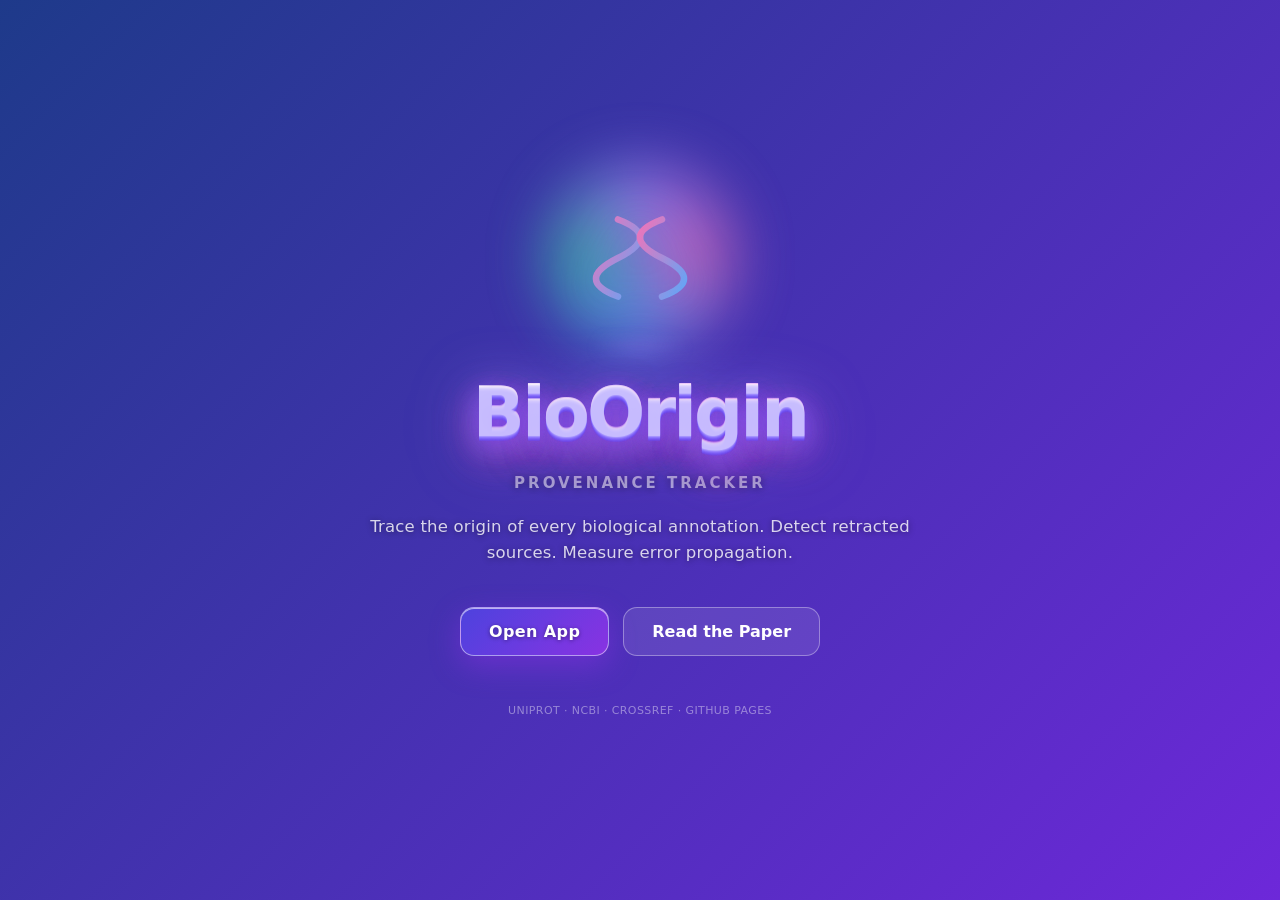
<file: index.html>
<!DOCTYPE html>
<html lang="en">
<head>
<meta charset="UTF-8"/>
<meta name="viewport" content="width=device-width, initial-scale=1.0, viewport-fit=cover"/>
<title>BioOrigin — Biological Annotation Lineage</title>
<link rel="icon" href="assets/img/favicon.svg"/>
<link rel="stylesheet" href="assets/css/design-system.css?v=48"/>
<style>
  body {
    display: flex;
    flex-direction: column;
    align-items: center;
    justify-content: center;
    min-height: 100vh;
    padding: 60px 20px;
    text-align: center;
    overflow-x: hidden;
  }

  /* ===== Logo (rotating DNA helix) ===== */
  .logo-wrap {
    position: relative;
    width: 150px; height: 150px;
    perspective: 1000px;
    display: flex; align-items: center; justify-content: center;
    margin-bottom: 42px;
  }
  .logo-glow {
    position: absolute;
    inset: -12%;
    border-radius: 50%;
    background: conic-gradient(from 0deg,
      #a78bfa, #f472b6, #60a5fa, #34d399, #a78bfa);
    filter: blur(30px);
    opacity: 0.7;
    animation: glowSpin 8s linear infinite, glowPulse 3.5s ease-in-out infinite;
    z-index: 0;
  }
  @keyframes glowSpin { to { transform: rotate(360deg); } }
  @keyframes glowPulse {
    0%, 100% { opacity: 0.55; transform: scale(1)    rotate(0deg); }
    50%      { opacity: 0.90; transform: scale(1.10) rotate(180deg); }
  }
  .logo-3d {
    position: relative;
    width: 110px; height: 110px;
    transform-style: preserve-3d;
    animation: spinY 8s linear infinite;
    z-index: 1;
    filter: drop-shadow(0 6px 24px rgba(139,92,246,0.55));
  }
  @keyframes spinY {
    0%   { transform: rotateY(0deg); }
    100% { transform: rotateY(360deg); }
  }
  .logo-3d svg { width: 100%; height: 100%; display: block; }
  .logo-wrap::after {
    content: "";
    position: absolute;
    bottom: -20px; left: 50%;
    transform: translateX(-50%);
    width: 62%; height: 12px;
    border-radius: 50%;
    background: radial-gradient(ellipse,
      rgba(167,139,250,0.60), transparent 70%);
    filter: blur(9px);
    animation: shadowPulse 8s ease-in-out infinite;
  }
  @keyframes shadowPulse {
    0%, 100% { opacity: 0.70; transform: translateX(-50%) scaleX(1); }
    50%      { opacity: 0.35; transform: translateX(-50%) scaleX(0.72); }
  }

  /* ===== BioOrigin — flashy glassy 3D letters ===== */
  .brand-title {
    position: relative;
    font-size: 68px;
    font-weight: 900;
    letter-spacing: -2.5px;
    line-height: 1.1;
    margin-bottom: 24px;
    font-family: 'Segoe UI', 'SF Pro Display', system-ui, sans-serif;
    /* Base gradient — animated rainbow sheen */
    background: linear-gradient(
      95deg,
      #ffffff 0%,
      #e9d5ff 12%,
      #f0abfc 24%,
      #a5b4fc 38%,
      #67e8f9 52%,
      #86efac 66%,
      #fde68a 80%,
      #ffffff 100%
    );
    background-size: 350% 100%;
    -webkit-background-clip: text;
    background-clip: text;
    color: transparent;
    -webkit-text-fill-color: transparent;
    animation: gradientSlide 6s linear infinite;
    /* 3D depth via layered text shadows */
    text-shadow:
      0 1px 0 rgba(255,255,255,0.35),
      0 2px 0 rgba(190,180,255,0.45),
      0 3px 0 rgba(160,140,255,0.4),
      0 4px 0 rgba(140,120,255,0.35),
      0 5px 0 rgba(120,100,255,0.3),
      0 6px 0 rgba(100,80,255,0.25),
      0 10px 24px rgba(120,80,255,0.55),
      0 18px 46px rgba(236,72,153,0.35);
    filter: drop-shadow(0 0 24px rgba(167,139,250,0.55));
  }
  @keyframes gradientSlide {
    0%   { background-position: 0% 50%; }
    100% { background-position: 350% 50%; }
  }
  /* glass overlay on the letters for shine */
  .brand-title::after {
    content: "BioOrigin";
    position: absolute;
    inset: 0;
    background: linear-gradient(
      180deg,
      rgba(255,255,255,0.55) 0%,
      rgba(255,255,255,0) 45%,
      rgba(255,255,255,0) 55%,
      rgba(255,255,255,0.25) 100%
    );
    -webkit-background-clip: text;
    background-clip: text;
    -webkit-text-fill-color: transparent;
    color: transparent;
    pointer-events: none;
    animation: glassSheen 4s ease-in-out infinite;
  }
  @keyframes glassSheen {
    0%, 100% { opacity: 0.55; }
    50%      { opacity: 0.95; }
  }

  .brand-subtitle {
    font-size: 15px;
    letter-spacing: 3px;
    text-transform: uppercase;
    color: rgba(255,255,255,0.55);
    font-weight: 600;
    margin-bottom: 22px;
    text-shadow: 0 1px 8px rgba(0,0,0,0.45);
  }

  .brand-tagline {
    font-size: 16.5px;
    color: rgba(255,255,255,0.80);
    font-weight: 400;
    letter-spacing: 0.2px;
    max-width: 580px;
    line-height: 1.6;
    margin-bottom: 40px;
    text-shadow: 0 1px 6px rgba(0,0,0,0.45);
  }

  .brand-actions {
    display: flex;
    gap: 14px;
    flex-wrap: wrap;
    justify-content: center;
  }
  .brand-actions .btn-alt {
    display: inline-block;
    padding: 14px 28px;
    background: rgba(255,255,255,0.10);
    border: 1px solid rgba(255,255,255,0.35);
    border-radius: 14px;
    color: #fff;
    font-size: 16px;
    font-weight: 700;
    cursor: pointer;
    text-decoration: none;
    transition: all 0.15s ease;
    font-family: inherit;
    min-height: 48px;
    touch-action: manipulation;
  }
  .brand-actions .btn-alt:hover,
  .brand-actions .btn-alt:active {
    background: rgba(255,255,255,0.18);
    transform: translateY(-2px);
  }

  .brand-credit {
    margin-top: 48px;
    font-size: 11px;
    color: rgba(255,255,255,0.42);
    letter-spacing: 0.4px;
    text-transform: uppercase;
  }

  @media (max-width: 600px) {
    body { padding: 44px 18px; }
    .brand-title { font-size: 44px; letter-spacing: -1.5px; }
    .brand-tagline { font-size: 15px; }
    .brand-subtitle { font-size: 12px; letter-spacing: 2px; }
    .logo-wrap { width: 120px; height: 120px; margin-bottom: 34px; }
    .logo-3d { width: 86px; height: 86px; }
  }

  @media (prefers-reduced-motion: reduce) {
    .logo-3d, .logo-glow, .logo-wrap::after,
    .brand-title, .brand-title::after { animation: none; }
  }
</style>
</head>
<body>

<div class="logo-wrap">
  <div class="logo-glow"></div>
  <div class="logo-3d">
    <svg viewBox="0 0 100 100" xmlns="http://www.w3.org/2000/svg">
      <defs>
        <linearGradient id="helixGrad" x1="0" y1="0" x2="1" y2="1">
          <stop offset="0%" stop-color="#a78bfa">
            <animate attributeName="stop-color"
                     values="#a78bfa;#f472b6;#60a5fa;#34d399;#a78bfa"
                     dur="6s" repeatCount="indefinite"/>
          </stop>
          <stop offset="100%" stop-color="#ec4899">
            <animate attributeName="stop-color"
                     values="#ec4899;#60a5fa;#34d399;#a78bfa;#ec4899"
                     dur="6s" repeatCount="indefinite"/>
          </stop>
        </linearGradient>
      </defs>
      <path d="M 30 15 Q 70 30 30 50 Q -10 70 30 85"
            stroke="url(#helixGrad)" stroke-width="6"
            fill="none" stroke-linecap="round"/>
      <path d="M 70 15 Q 30 30 70 50 Q 110 70 70 85"
            stroke="url(#helixGrad)" stroke-width="6"
            fill="none" stroke-linecap="round"/>
      <line x1="30" y1="30" x2="70" y2="30"
            stroke="url(#helixGrad)" stroke-width="2.5" opacity="0.75"/>
      <line x1="30" y1="50" x2="70" y2="50"
            stroke="url(#helixGrad)" stroke-width="2.5" opacity="0.75"/>
      <line x1="30" y1="70" x2="70" y2="70"
            stroke="url(#helixGrad)" stroke-width="2.5" opacity="0.75"/>
    </svg>
  </div>
</div>

<h1 class="brand-title">BioOrigin</h1>
<div class="brand-subtitle">Provenance Tracker</div>
<p class="brand-tagline">
  Trace the origin of every biological annotation.
  Detect retracted sources. Measure error propagation.
</p>

<div class="brand-actions">
  <a class="btn" href="app.html">Open App</a>
  <a class="btn-alt" href="about.html">Read the Paper</a>
</div>

<div class="brand-credit">UniProt · NCBI · Crossref · GitHub Pages</div>

<script src="assets/js/bubbles.js?v=48"></script>

</body>
</html>
</file>
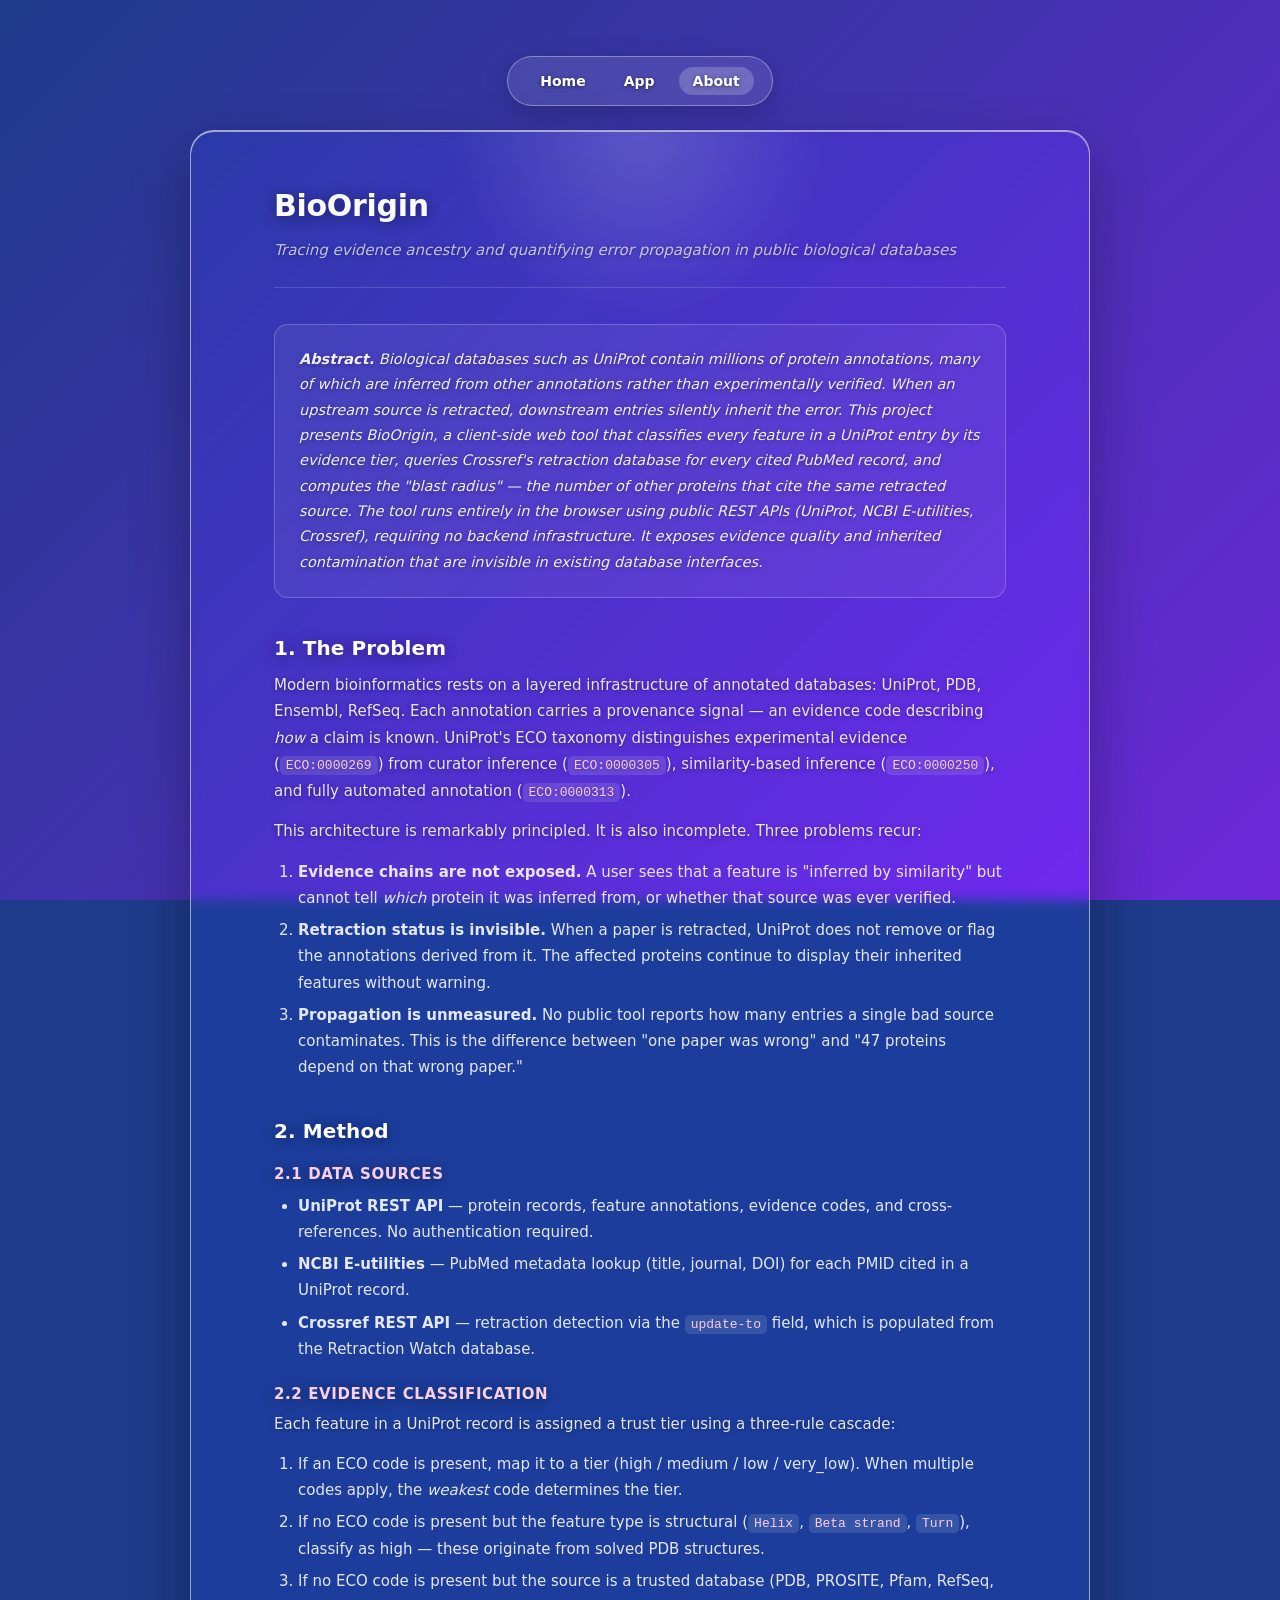
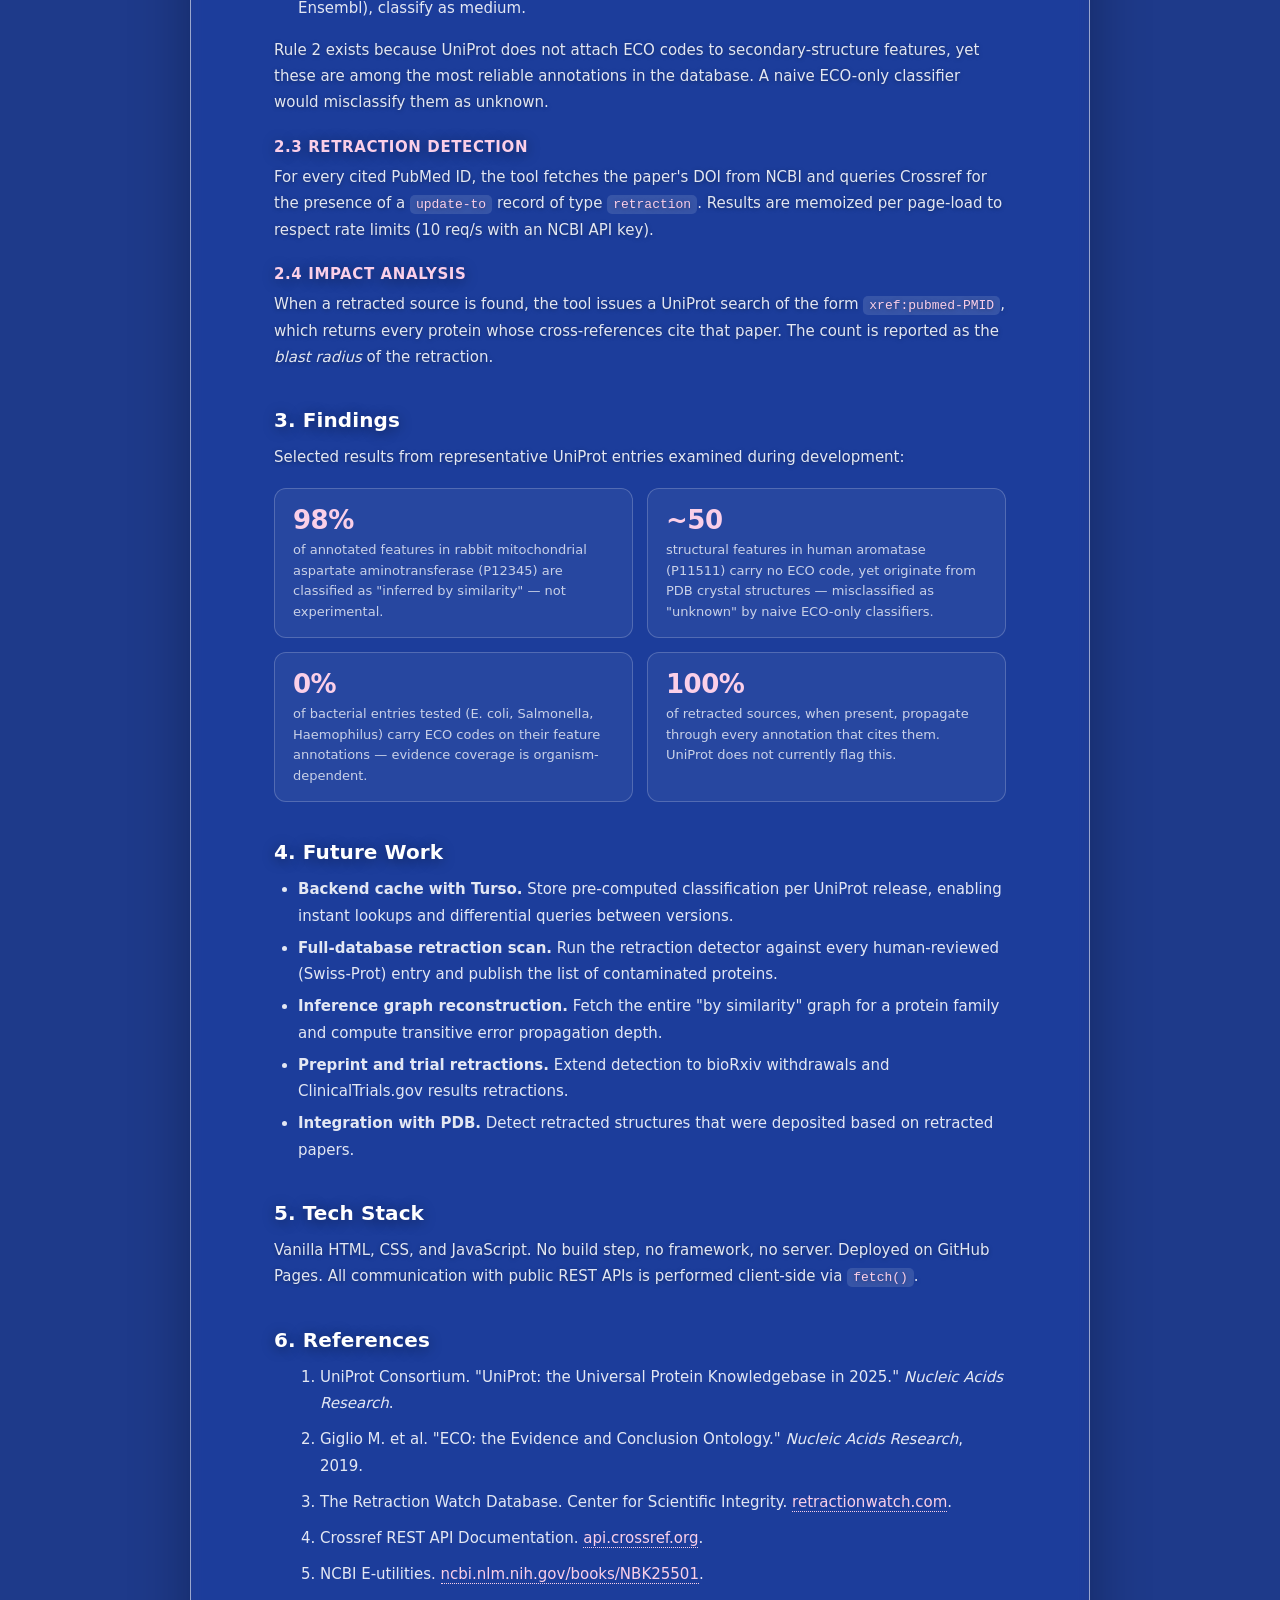
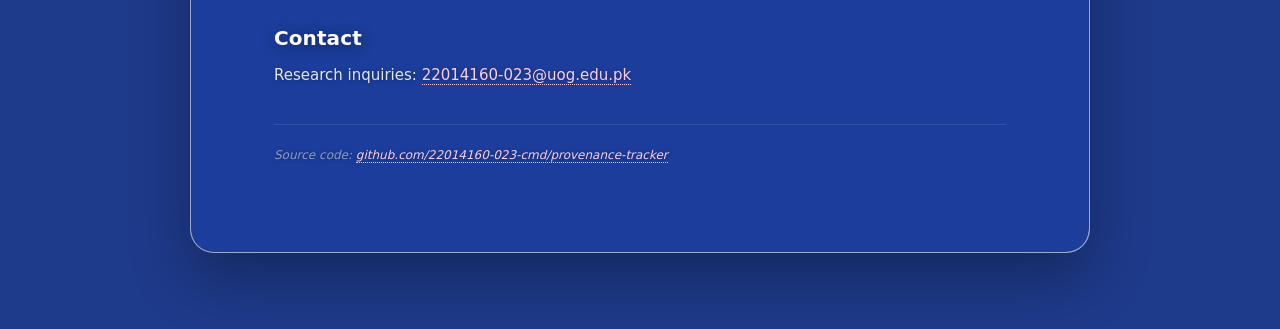
<file: about.html>
<!DOCTYPE html>
<html lang="en"><head>
<meta charset="UTF-8"/>
<meta name="viewport" content="width=device-width, initial-scale=1.0"/>
<title>About — BioOrigin</title>
<link rel="icon" href="assets/img/favicon.svg"/>
<link rel="stylesheet" href="assets/css/design-system.css?v=48"/>
<link rel="stylesheet" href="assets/css/pages.css?v=48"/>
<style>
  .paper{max-width:820px;margin:0 auto;padding:56px 44px 72px;}
  @media (max-width:640px){.paper{padding:32px 22px 48px;}}
  .paper h1{font-size:30px;line-height:1.25;margin-bottom:12px;letter-spacing:-0.3px;}
  .paper .subtitle{font-size:15px;color:rgba(255,255,255,0.7);
    font-style:italic;margin-bottom:36px;padding-bottom:24px;
    border-bottom:1px solid rgba(255,255,255,0.15);}
  .paper h2{font-size:20px;margin-top:38px;margin-bottom:12px;
    color:#fff;letter-spacing:0.1px;}
  .paper h3{font-size:15px;margin-top:22px;margin-bottom:8px;
    color:#fbcfe8;text-transform:uppercase;letter-spacing:0.6px;}
  .paper p{font-size:15px;line-height:1.75;color:rgba(255,255,255,0.88);
    margin-bottom:14px;text-shadow:0 1px 4px rgba(0,0,0,0.35);}
  .paper ul,.paper ol{font-size:15px;line-height:1.75;
    color:rgba(255,255,255,0.88);margin:10px 0 16px 24px;}
  .paper li{margin-bottom:6px;}
  .paper a{color:#fbcfe8;text-decoration:none;border-bottom:1px dotted;}
  .paper a:hover{border-bottom-style:solid;}
  .paper code{font-family:ui-monospace,SFMono-Regular,Menlo,monospace;
    font-size:13px;padding:2px 6px;border-radius:5px;
    background:rgba(255,255,255,0.12);color:#fbcfe8;}
  .abstract{background:rgba(255,255,255,0.06);
    border:1px solid rgba(255,255,255,0.22);border-radius:14px;
    padding:22px 24px;margin-bottom:28px;}
  .abstract p{font-size:14.5px;font-style:italic;margin:0;
    color:rgba(255,255,255,0.92);}
  .findings{display:grid;gap:14px;margin:18px 0 24px;}
  @media (min-width:640px){.findings{grid-template-columns:1fr 1fr;}}
  .finding{padding:16px 18px;border-radius:12px;
    background:rgba(255,255,255,0.05);
    border:1px solid rgba(255,255,255,0.2);}
  .finding .num{font-size:26px;font-weight:800;color:#fbcfe8;
    display:block;margin-bottom:4px;letter-spacing:-0.5px;}
  .finding .label{font-size:13px;color:rgba(255,255,255,0.75);
    line-height:1.5;}
  .refs{font-size:13px;line-height:1.65;
    color:rgba(255,255,255,0.72);padding-left:22px;}
  .refs li{margin-bottom:10px;}
  .status-pill{display:inline-block;padding:4px 12px;border-radius:999px;
    font-size:11px;font-weight:700;letter-spacing:0.4px;
    background:rgba(34,197,94,0.25);color:#86efac;
    border:1px solid #22c55e;margin-left:10px;vertical-align:middle;
    text-transform:uppercase;}
</style>
</head><body>

<nav class="nav">
  <a href="index.html">Home</a>
  <a href="app.html">App</a>
  <a href="about.html" class="active">About</a>
</nav>

<main class="glass-card">
  <article class="paper">

    <h1>BioOrigin
    </h1>
    <p class="subtitle">Tracing evidence ancestry and quantifying
       error propagation in public biological databases</p>

    <div class="abstract">
      <p><strong>Abstract.</strong> Biological databases such as UniProt
      contain millions of protein annotations, many of which are inferred
      from other annotations rather than experimentally verified. When an
      upstream source is retracted, downstream entries silently inherit the
      error. This project presents BioOrigin, a client-side web tool
      that classifies every feature in a UniProt entry by its evidence tier,
      queries Crossref's retraction database for every cited PubMed record,
      and computes the "blast radius" — the number of other proteins that
      cite the same retracted source. The tool runs entirely in the browser
      using public REST APIs (UniProt, NCBI E-utilities, Crossref), requiring
      no backend infrastructure. It exposes evidence quality and inherited
      contamination that are invisible in existing database interfaces.</p>
    </div>

    <h2>1. The Problem</h2>
    <p>Modern bioinformatics rests on a layered infrastructure of annotated
    databases: UniProt, PDB, Ensembl, RefSeq. Each annotation carries a
    provenance signal — an evidence code describing <em>how</em> a claim is
    known. UniProt's ECO taxonomy distinguishes experimental evidence
    (<code>ECO:0000269</code>) from curator inference
    (<code>ECO:0000305</code>), similarity-based inference
    (<code>ECO:0000250</code>), and fully automated annotation
    (<code>ECO:0000313</code>).</p>

    <p>This architecture is remarkably principled. It is also incomplete.
    Three problems recur:</p>

    <ol>
      <li><strong>Evidence chains are not exposed.</strong> A user sees that
      a feature is "inferred by similarity" but cannot tell <em>which</em>
      protein it was inferred from, or whether that source was ever verified.</li>

      <li><strong>Retraction status is invisible.</strong> When a paper is
      retracted, UniProt does not remove or flag the annotations derived from
      it. The affected proteins continue to display their inherited features
      without warning.</li>

      <li><strong>Propagation is unmeasured.</strong> No public tool reports
      how many entries a single bad source contaminates. This is the
      difference between "one paper was wrong" and "47 proteins depend on
      that wrong paper."</li>
    </ol>

    <h2>2. Method</h2>

    <h3>2.1 Data sources</h3>
    <ul>
      <li><strong>UniProt REST API</strong> — protein records, feature
      annotations, evidence codes, and cross-references. No authentication
      required.</li>
      <li><strong>NCBI E-utilities</strong> — PubMed metadata lookup (title,
      journal, DOI) for each PMID cited in a UniProt record.</li>
      <li><strong>Crossref REST API</strong> — retraction detection via the
      <code>update-to</code> field, which is populated from the Retraction
      Watch database.</li>
    </ul>

    <h3>2.2 Evidence classification</h3>
    <p>Each feature in a UniProt record is assigned a trust tier using a
    three-rule cascade:</p>
    <ol>
      <li>If an ECO code is present, map it to a tier (high / medium / low /
      very_low). When multiple codes apply, the <em>weakest</em> code
      determines the tier.</li>
      <li>If no ECO code is present but the feature type is structural
      (<code>Helix</code>, <code>Beta strand</code>, <code>Turn</code>),
      classify as high — these originate from solved PDB structures.</li>
      <li>If no ECO code is present but the source is a trusted database
      (PDB, PROSITE, Pfam, RefSeq, Ensembl), classify as medium.</li>
    </ol>
    <p>Rule 2 exists because UniProt does not attach ECO codes to
    secondary-structure features, yet these are among the most reliable
    annotations in the database. A naive ECO-only classifier would
    misclassify them as unknown.</p>

    <h3>2.3 Retraction detection</h3>
    <p>For every cited PubMed ID, the tool fetches the paper's DOI from
    NCBI and queries Crossref for the presence of a
    <code>update-to</code> record of type <code>retraction</code>. Results
    are memoized per page-load to respect rate limits (10 req/s with an
    NCBI API key).</p>

    <h3>2.4 Impact analysis</h3>
    <p>When a retracted source is found, the tool issues a UniProt search
    of the form <code>xref:pubmed-PMID</code>, which returns every protein
    whose cross-references cite that paper. The count is reported as the
    <em>blast radius</em> of the retraction.</p>

    <h2>3. Findings</h2>
    <p>Selected results from representative UniProt entries examined
    during development:</p>

    <div class="findings">
      <div class="finding">
        <span class="num">98%</span>
        <span class="label">of annotated features in rabbit mitochondrial
        aspartate aminotransferase (P12345) are classified as "inferred by
        similarity" — not experimental.</span>
      </div>
      <div class="finding">
        <span class="num">~50</span>
        <span class="label">structural features in human aromatase (P11511)
        carry no ECO code, yet originate from PDB crystal structures —
        misclassified as "unknown" by naive ECO-only classifiers.</span>
      </div>
      <div class="finding">
        <span class="num">0%</span>
        <span class="label">of bacterial entries tested (E. coli,
        Salmonella, Haemophilus) carry ECO codes on their feature
        annotations — evidence coverage is organism-dependent.</span>
      </div>
      <div class="finding">
        <span class="num">100%</span>
        <span class="label">of retracted sources, when present, propagate
        through every annotation that cites them. UniProt does not
        currently flag this.</span>
      </div>
    </div>

    <h2>4. Future Work</h2>
    <ul>
      <li><strong>Backend cache with Turso.</strong> Store pre-computed
      classification per UniProt release, enabling instant lookups and
      differential queries between versions.</li>
      <li><strong>Full-database retraction scan.</strong> Run the retraction
      detector against every human-reviewed (Swiss-Prot) entry and publish
      the list of contaminated proteins.</li>
      <li><strong>Inference graph reconstruction.</strong> Fetch the entire
      "by similarity" graph for a protein family and compute transitive
      error propagation depth.</li>
      <li><strong>Preprint and trial retractions.</strong> Extend detection
      to bioRxiv withdrawals and ClinicalTrials.gov results retractions.</li>
      <li><strong>Integration with PDB.</strong> Detect retracted structures
      that were deposited based on retracted papers.</li>
    </ul>

    <h2>5. Tech Stack</h2>
    <p>Vanilla HTML, CSS, and JavaScript. No build step, no framework, no
    server. Deployed on GitHub Pages. All communication with public REST
    APIs is performed client-side via <code>fetch()</code>.</p>

    <h2>6. References</h2>
    <ol class="refs">
      <li>UniProt Consortium. "UniProt: the Universal Protein
      Knowledgebase in 2025." <em>Nucleic Acids Research</em>.</li>
      <li>Giglio M. et al. "ECO: the Evidence and Conclusion Ontology."
      <em>Nucleic Acids Research</em>, 2019.</li>
      <li>The Retraction Watch Database. Center for Scientific Integrity.
      <a href="https://retractionwatch.com" target="_blank">retractionwatch.com</a>.</li>
      <li>Crossref REST API Documentation.
      <a href="https://api.crossref.org" target="_blank">api.crossref.org</a>.</li>
      <li>NCBI E-utilities.
      <a href="https://www.ncbi.nlm.nih.gov/books/NBK25501/" target="_blank">ncbi.nlm.nih.gov/books/NBK25501</a>.</li>
    </ol>

    <h2>Contact</h2>
    <p>Research inquiries:
      <a href="mailto:22014160-023@uog.edu.pk">22014160-023@uog.edu.pk</a>
    </p>

    <p style="font-size:12px;margin-top:36px;color:rgba(255,255,255,0.5);
      font-style:italic;padding-top:20px;
      border-top:1px solid rgba(255,255,255,0.1);">
      Source code: <a href="https://github.com/22014160-023-cmd/provenance-tracker"
      target="_blank">github.com/22014160-023-cmd/provenance-tracker</a>
    </p>

  </article>
</main>

<script src="assets/js/bubbles.js?v=48"></script>
<script src="assets/js/ui.js?v=48"></script>
</body></html>
</file>
<file: assets/css/design-system.css>
:root{
  --glass-bg:rgba(255,255,255,0.02);
  --glass-bg-hover:rgba(255,255,255,0.06);
  --glass-border:rgba(255,255,255,0.55);
  --glass-border-hover:rgba(255,255,255,0.85);
  --glass-blur:6px;
  --text:#f8fafc;--text-dim:rgba(255,255,255,0.75);
  --text-glow:0 1px 6px rgba(0,0,0,0.55);
  --shadow-card:0 25px 60px rgba(0,0,0,0.30);
  --shadow-field:0 4px 16px rgba(0,0,0,0.12);
}
*{box-sizing:border-box;margin:0;padding:0}
html{background:#1e3a8a}
html,body{min-height:100%;overflow-x:hidden}

/* Fixed gradient background — bottom-most layer */
body::before{
  content:"";
  position:fixed;
  inset:0;
  z-index:-2;
  background:linear-gradient(135deg,#1e3a8a 0%,#6d28d9 50%,#db2777 100%);
  background-size:200% 200%;
  animation:gradientShift 18s ease infinite;
  will-change:background-position;
  transform:translateZ(0);
  backface-visibility:hidden;
}

body{
  font-family:'Segoe UI',system-ui,-apple-system,sans-serif;
  min-height:100vh;
  color:var(--text);
  position:relative;
  background:transparent;   /* ← key: let body::before show through */
}
@keyframes gradientShift{
  0%{background-position:0% 50%}
  50%{background-position:100% 50%}
  100%{background-position:0% 50%}
}

/* ---------- Bubbles — sit above gradient, below card ---------- */
#bubbleLayer{
  position:fixed;inset:0;
  z-index:-1;               /* ← was 0; now -1 so it's above gradient */
  pointer-events:none;overflow:hidden;
  transform:translateZ(0);
  contain:strict;
}
.bubble{
  position:absolute;bottom:-140px;border-radius:50%;
  background:radial-gradient(circle at 32% 28%,
    rgba(255,255,255,1) 0%,
    rgba(255,255,255,0.85) 8%,
    rgba(255,255,255,0.28) 26%,
    rgba(255,255,255,0.06) 52%,
    rgba(255,255,255,0.02) 74%,
    rgba(255,255,255,0.40) 100%);
  border:1.5px solid rgba(255,255,255,0.85);
  box-shadow:
    0 0 18px rgba(255,255,255,0.65),
    inset -6px -6px 12px rgba(255,255,255,0.45),
    inset 6px 6px 12px rgba(255,255,255,0.28);
  animation:rise linear forwards;
  transform:translate3d(0,0,0);
  will-change:transform,opacity;
  backface-visibility:hidden;
}
.bubble::before{
  content:"";position:absolute;inset:0;border-radius:50%;
  background:radial-gradient(circle at 68% 74%,
    var(--tint,rgba(255,255,255,0.35)) 0%,
    rgba(255,255,255,0) 55%);
  opacity:0.7;
}
.bubble::after{
  content:"";position:absolute;top:16%;left:20%;
  width:22%;height:22%;border-radius:50%;
  background:radial-gradient(circle,
    rgba(255,255,255,1),rgba(255,255,255,0) 72%);
}
@keyframes rise{
  0%{transform:translate3d(0,0,0) scale(0.9);opacity:0}
  12%{opacity:1}
  88%{opacity:1}
  100%{transform:translate3d(var(--drift-x,0px),-115vh,0) scale(1.05);opacity:0}
}
.bubble.pop{animation:pop 0.4s ease-out forwards}
@keyframes pop{
  0%{transform:scale(1);opacity:1}
  50%{transform:scale(1.4);opacity:0.7}
  100%{transform:scale(0);opacity:0}
}

/* ---------- Glass card ---------- */
.glass-card{
  position:relative;z-index:10;max-width:900px;width:100%;margin:0 auto;
  border-radius:24px;overflow:hidden;background:var(--glass-bg);
  backdrop-filter:blur(var(--glass-blur)) saturate(120%);
  -webkit-backdrop-filter:blur(var(--glass-blur)) saturate(120%);
  border:1px solid var(--glass-border);
  box-shadow:var(--shadow-card),inset 0 1px 0 rgba(255,255,255,0.55);
  animation:cardIn 0.7s ease-out;
}
@keyframes cardIn{
  from{transform:translateY(30px);opacity:0}
  to{transform:translateY(0);opacity:1}
}
.glass-card::before{
  content:"";position:absolute;inset:-1px;border-radius:24px;padding:1px;
  background:linear-gradient(120deg,
    rgba(255,255,255,0.95),rgba(255,255,255,0.08) 30%,
    rgba(255,255,255,0.08) 70%,rgba(255,255,255,0.85));
  -webkit-mask:linear-gradient(#000 0 0) content-box,linear-gradient(#000 0 0);
  -webkit-mask-composite:xor;mask-composite:exclude;
  pointer-events:none;opacity:0.85;
}
.glass-card::after{
  content:"";position:absolute;inset:0;border-radius:24px;
  background:radial-gradient(420px circle at var(--mx,50%) var(--my,0%),
    rgba(255,255,255,0.16),transparent 45%);
  pointer-events:none;transition:background 0.15s ease-out;
}
.glass-field{
  padding:18px;border-radius:16px;background:rgba(255,255,255,0.015);
  border:1px solid var(--glass-border);
  backdrop-filter:blur(4px);-webkit-backdrop-filter:blur(4px);
  box-shadow:inset 0 1px 0 rgba(255,255,255,0.55),var(--shadow-field);
  transition:border-color 0.25s,background 0.25s;
}
.glass-field:hover{background:var(--glass-bg-hover);border-color:var(--glass-border-hover)}
.btn{
  display:inline-block;padding:14px 28px;
  background:linear-gradient(135deg,rgba(79,70,229,0.85),rgba(147,51,234,0.85));
  color:#fff;border:1px solid rgba(255,255,255,0.5);
  border-radius:14px;font-size:16px;font-weight:700;letter-spacing:0.4px;
  cursor:pointer;text-decoration:none;font-family:inherit;
  transition:transform 0.15s,box-shadow 0.2s;
  box-shadow:0 10px 30px rgba(147,51,234,0.45),
             inset 0 1px 0 rgba(255,255,255,0.6);
  text-shadow:0 1px 4px rgba(0,0,0,0.4);
}
.btn:hover{
  transform:translateY(-2px);
  box-shadow:0 14px 40px rgba(147,51,234,0.65),
             inset 0 1px 0 rgba(255,255,255,0.7);
}
h1,h2,h3{text-shadow:0 2px 14px rgba(0,0,0,0.45)}
p{line-height:1.6;color:var(--text-dim);text-shadow:var(--text-glow)}

@media (prefers-reduced-motion: reduce){
  .bubble{animation:none;display:none}
  body::before{animation:none}
  .glass-card{animation:none}
}
</file>
<file: assets/css/pages.css>
body{padding:40px 16px 80px;display:flex;flex-direction:column;align-items:center}
.nav{
  position:sticky;top:16px;z-index:100;display:flex;gap:10px;padding:10px 18px;
  background:rgba(255,255,255,0.10);border:1px solid rgba(255,255,255,0.35);
  border-radius:999px;backdrop-filter:blur(10px);-webkit-backdrop-filter:blur(10px);
  margin-bottom:40px;box-shadow:0 6px 24px rgba(0,0,0,0.20);
}
.nav a{
  color:#fff;text-decoration:none;padding:6px 14px;border-radius:999px;
  font-size:14px;font-weight:600;transition:background 0.2s;
  text-shadow:0 1px 4px rgba(0,0,0,0.5);
}
.nav a:hover,.nav a.active{background:rgba(255,255,255,0.20)}
.hero{padding:48px 40px;text-align:center}
.hero h1{font-size:34px;margin-bottom:16px}
.hero p{font-size:17px;max-width:600px;margin:0 auto 28px}
.features{display:grid;gap:16px;padding:32px 40px 40px}
@media(min-width:720px){.features{grid-template-columns:1fr 1fr}}
.feature h3{font-size:17px;margin-bottom:8px}
.feature p{font-size:14px}
.search-bar{display:flex;gap:10px;padding:20px 24px;flex-wrap:wrap}
.search-bar input{
  flex:1;min-width:200px;padding:14px 18px;font-size:16px;
  border:1px solid rgba(255,255,255,0.6);border-radius:12px;
  background:rgba(255,255,255,0.02);color:#fff;font-family:inherit;
}
.search-bar input::placeholder{color:rgba(255,255,255,0.7)}
.search-bar input:focus{
  outline:none;border-color:#fff;background:rgba(255,255,255,0.08);
  box-shadow:0 0 0 4px rgba(255,255,255,0.28);
}
.results{padding:0 40px 40px}
.result-card{margin-bottom:14px}
.result-card h4{font-size:15px;margin-bottom:6px}
.result-card small{color:rgba(255,255,255,0.7)}
</file>
